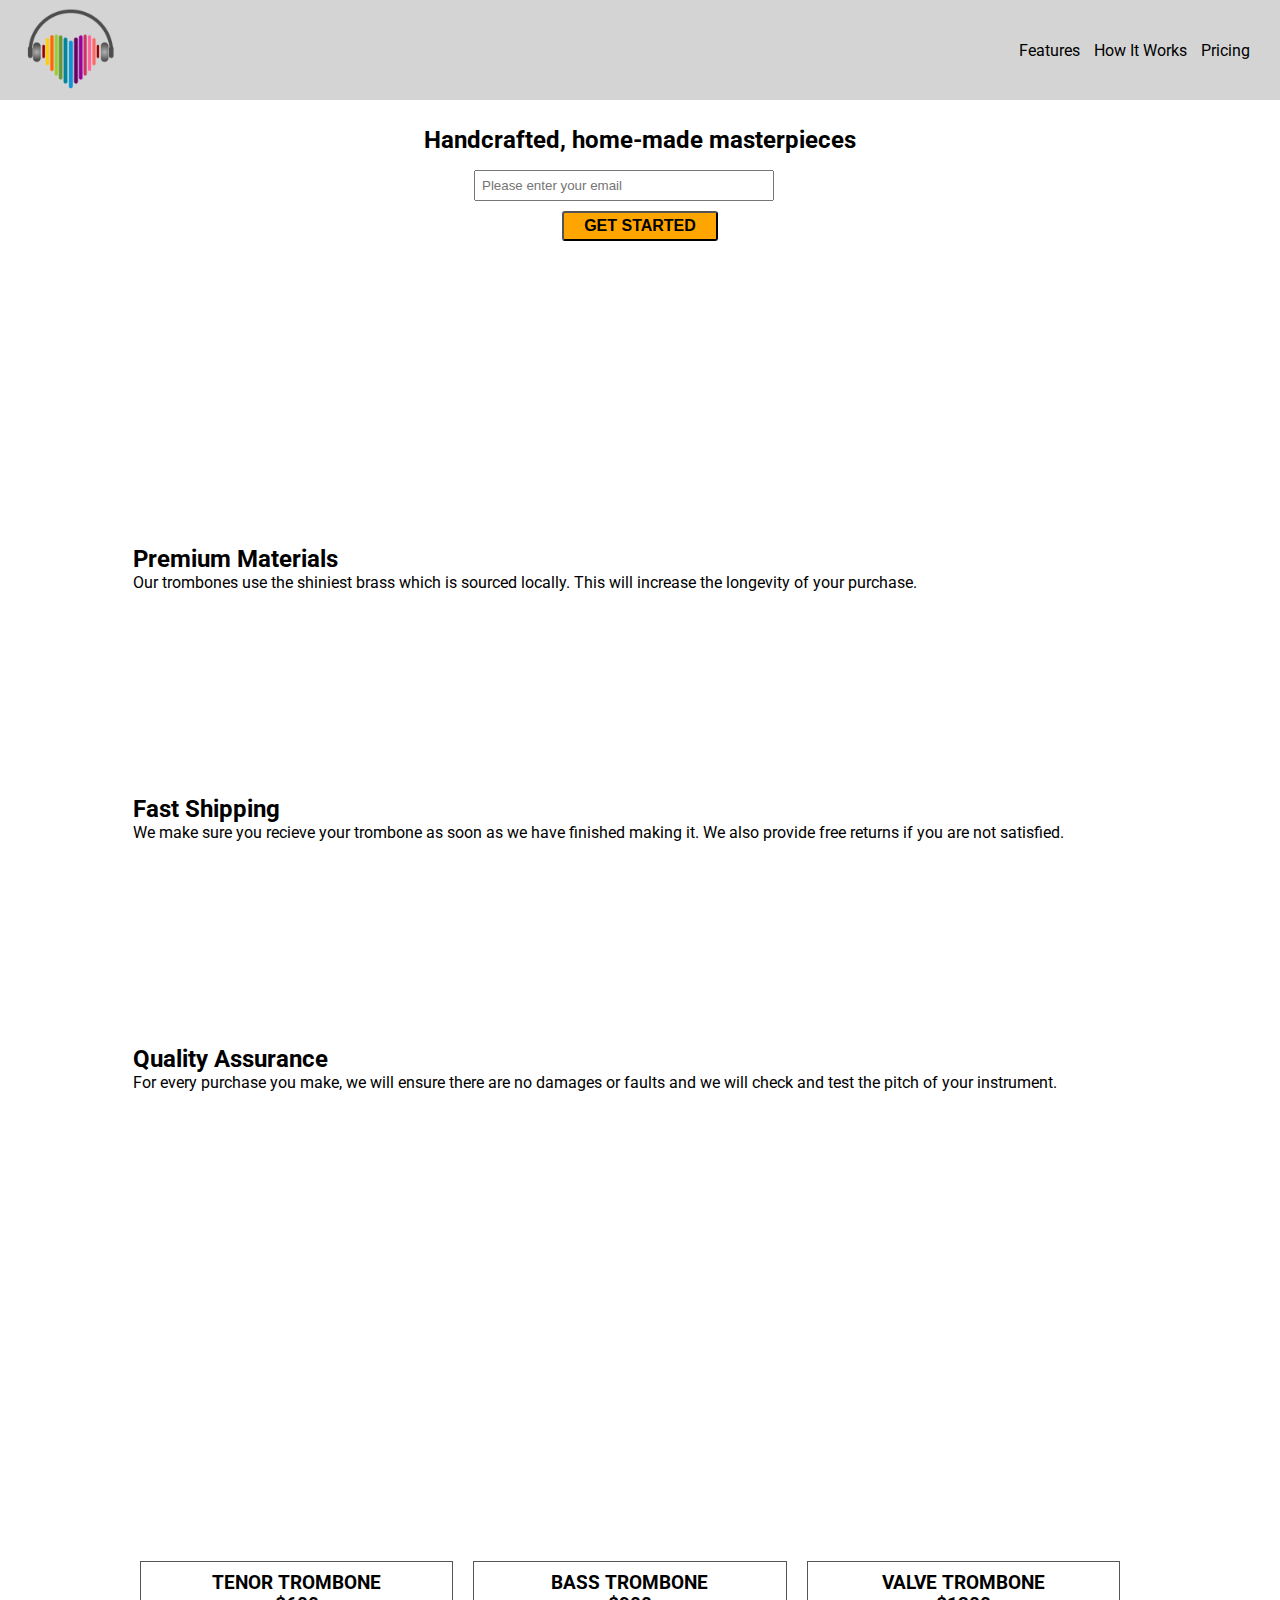
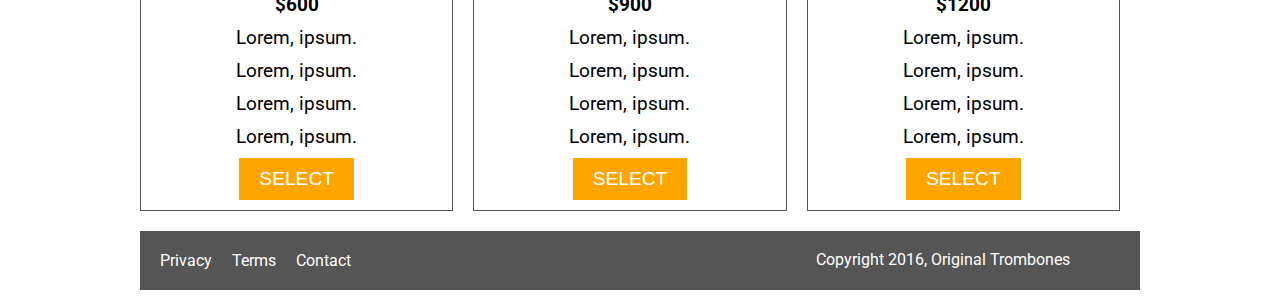
<file: product_landing_page/index.html>
<!DOCTYPE html>
<html lang="en">
  <head>
    <meta charset="UTF-8" />
    <meta name="viewport" content="width=device-width, initial-scale=1.0" />
    <link
      rel="stylesheet"
      href="https://cdnjs.cloudflare.com/ajax/libs/font-awesome/6.4.2/css/all.min.css"
      integrity="sha512-z3gLpd7yknf1YoNbCzqRKc4qyor8gaKU1qmn+CShxbuBusANI9QpRohGBreCFkKxLhei6S9CQXFEbbKuqLg0DA=="
      crossorigin="anonymous"
      referrerpolicy="no-referrer"
    />
    <link rel="stylesheet" href="styles.css" />
    <title>Product Landing Page</title>
  </head>
  <body>
    <header id="header">
      <img src="musiclogopng.png" alt="" id="header-img" width="100" />
      <nav id="nav-bar">
        <a href="#features" class="nav-link">Features</a>
        <a href="#how_it_works" class="nav-link">How It Works</a>
        <a href="#pricing" class="nav-link">Pricing</a>
      </nav>
    </header>
    <section id="registry">
      <div class="contact">
        <h2>Handcrafted, home-made masterpieces</h2>
        <form id="form" action ="https://www.freecodecamp.com/email-submit">
          <input
            name="email"
            type="email"
            id="email"
            placeholder="Please enter your email"
          />
          <input type="submit" id="submit" value="GET STARTED" class="btn-started" />
        </form>
      </div>
    </section>

    <section id="features">
      <div class="container">
        <section id="features">
          <div class="grid">
            <div class="icon"><i class="fa fa-3x fa-fire"></i></div>
            <div class="desc">
              <h2>Premium Materials</h2>
              <p>
                Our trombones use the shiniest brass which is sourced locally.
                This will increase the longevity of your purchase.
              </p>
            </div>
          </div>
          <div class="grid">
            <div class="icon"><i class="fa fa-3x fa-truck"></i></div>
            <div class="desc">
              <h2>Fast Shipping</h2>
              <p>
                We make sure you recieve your trombone as soon as we have
                finished making it. We also provide free returns if you are not
                satisfied.
              </p>
            </div>
          </div>
          <div class="grid">
            <div class="icon">
              <i class="fa fa-3x fa-battery-full" aria-hidden="true"></i>
            </div>
            <div class="desc">
              <h2>Quality Assurance</h2>
              <p>
                For every purchase you make, we will ensure there are no damages
                or faults and we will check and test the pitch of your
                instrument.
              </p>
            </div>
          </div>
    </section>

    <section id="how_it_works">
      <iframe
        id="video"
        width="560"
        height="315"
        src="https://www.youtube.com/embed/IlwpuwPpXMo?si=ogNE7XJvBgaWMDMy"
        title="YouTube video player"
        frameborder="0"
        allow="accelerometer; autoplay; clipboard-write; encrypted-media; gyroscope; picture-in-picture; web-share"
        allowfullscreen
      ></iframe>
    </section>
    <section id="pricing">
      <div class="price-box">
        <div class="price-box-heading">
          <h3>TENOR TROMBONE</h3>
        </div>
        <div class="price-box-body">
          <h3>$600</h3>
          <p>Lorem, ipsum.</p>
          <p>Lorem, ipsum.</p>
          <p>Lorem, ipsum.</p>
          <p>Lorem, ipsum.</p>
        </div>
        <button class="btn btn-select">SELECT</button>
      </div>
      <div class="price-box">
        <div class="price-box-heading">
          <h3>BASS TROMBONE</h3>
        </div>
        <div class="price-box-body">
          <h3>$900</h3>
          <p>Lorem, ipsum.</p>
          <p>Lorem, ipsum.</p>
          <p>Lorem, ipsum.</p>
          <p>Lorem, ipsum.</p>
        </div>
        <button class="btn btn-select">SELECT</button>
      </div>
      <div class="price-box">
        <div class="price-box-heading">
          <h3>VALVE TROMBONE</h3>
        </div>
        <div class="price-box-body">
          <h3>$1200</h3>
          <p>Lorem, ipsum.</p>
          <p>Lorem, ipsum.</p>
          <p>Lorem, ipsum.</p>
          <p>Lorem, ipsum.</p>
        </div>
        <button class="btn btn-select">SELECT</button>
      </div>
    </section>

    <footer>
      <div class="footer-nav">
        <div class="footer-nav">
          <a href="/">Privacy</a>
          <a href="/">Terms</a>
          <a href="/">Contact</a>
        </div>
        <p>Copyright 2016, Original Trombones</p>
      </div>
    </footer>
  </body>
</html>
</file>
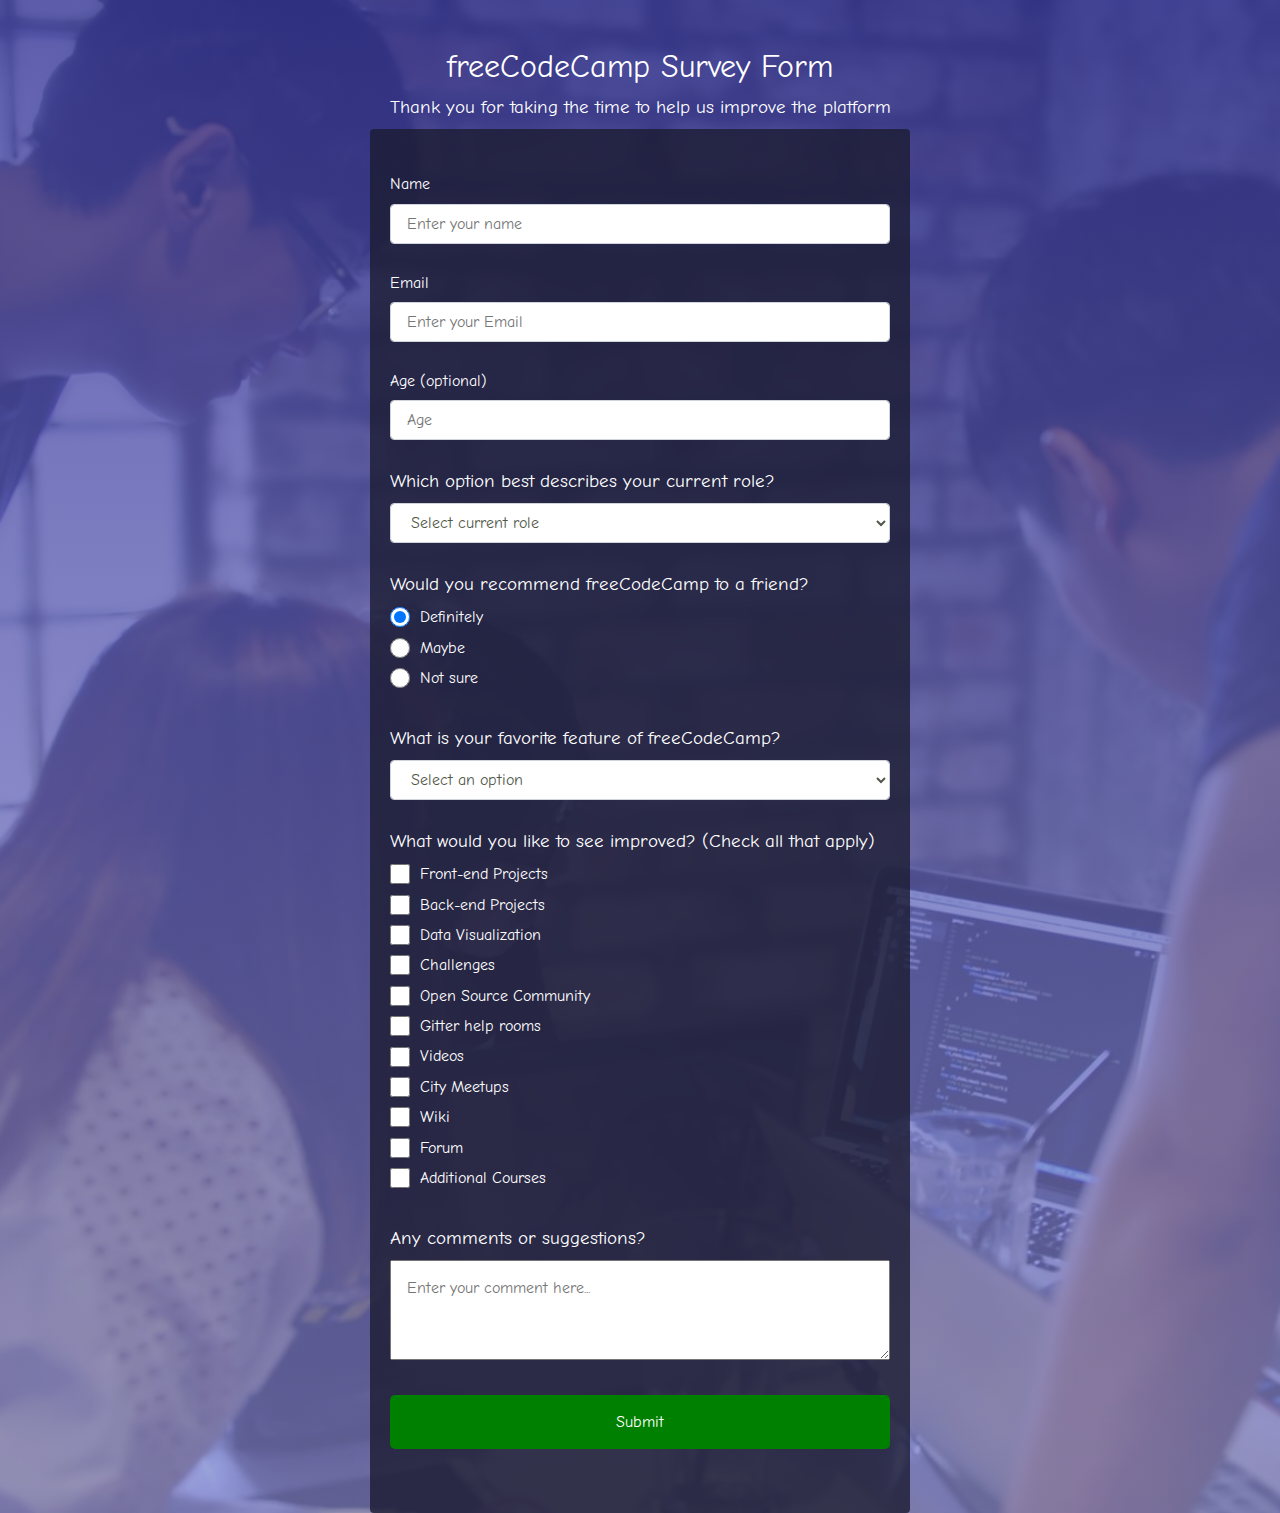
<file: survey_form/index.html>
<!DOCTYPE html>
<html>
  <head>
    <link rel="stylesheet" href="styles.css" />
  </head>
  <body>
    <div class="container">
      <h1 id="title" class="text-center">freeCodeCamp Survey Form</h1>
      <p id="description" class="p1">
        Thank you for taking the time to help us improve the platform
      </p>
      <form id="survey-form">
        <div class="form-group">
          <label id="name-label" for="name">Name</label>
          <input
            type="text"
            name="name"
            id="name"
            class="form-control"
            placeholder="Enter your name"
            required
          />
        </div>
        <div class="form-group">
          <label id="email-label" for="email">Email</label>
          <input
            type="email"
            name="email"
            id="email"
            class="form-control"
            placeholder="Enter your Email"
            required
          />
        </div>
        <div class="form-group">
          <label id="number-label" for="number">Age (optional)</label>
          <input
            type="number"
            name="age"
            id="number"
            min="10"
            max="99"
            class="form-control"
            placeholder="Age"
          />
        </div>
        <div class="form-group">
          <p>Which option best describes your current role?</p>
          <select id="dropdown" name="role" class="form-control" required>
            <option disabled selected value>Select current role</option>
            <option value="student">Student</option>
            <option value="job">Full Time Job</option>
            <option value="learner">Full Time Learner</option>
            <option value="preferNo">Prefer not to say</option>
            <option value="other">Other</option>
          </select>
        </div>

        <div class="form-group">
          <p>Would you recommend freeCodeCamp to a friend?</p>
          <label>
            <input
              name="radio-btn"
              value="definitely"
              type="radio"
              class="input-radio"
              checked
            />Definitely</label
          >
          <label>
            <input
              name="radio-btn"
              value="maybe"
              type="radio"
              class="input-radio"
            />Maybe</label
          >

          <label
            ><input
              name="radio-btn"
              value="not-sure"
              type="radio"
              class="input-radio"
            />Not sure</label
          >
        </div>

        <div class="form-group">
          <p>What is your favorite feature of freeCodeCamp?</p>
          <select
            id="fav-feature"
            name="favfeature"
            class="form-control"
            required
          >
            <option disabled selected value>Select an option</option>
            <option value="challenges">Challenges</option>
            <option value="projects">Projects</option>
            <option value="community">Community</option>
            <option value="openSource">Open Source</option>
          </select>
        </div>

        <div class="form-group">
          <p>What would you like to see improved? (Check all that apply)</p>

          <label
            ><input
              name="prefer"
              value="front-end-projects"
              type="checkbox"
              class="input-checkbox"
            />Front-end Projects</label
          >
          <label>
            <input
              name="prefer"
              value="back-end-projects"
              type="checkbox"
              class="input-checkbox"
            />Back-end Projects</label
          >
          <label
            ><input
              name="prefer"
              value="data-visualization"
              type="checkbox"
              class="input-checkbox"
            />Data Visualization</label
          >
          <label
            ><input
              name="prefer"
              value="challenges"
              type="checkbox"
              class="input-checkbox"
            />Challenges</label
          >
          <label
            ><input
              name="prefer"
              value="open-source-community"
              type="checkbox"
              class="input-checkbox"
            />Open Source Community</label
          >
          <label
            ><input
              name="prefer"
              value="gitter-help-rooms"
              type="checkbox"
              class="input-checkbox"
            />Gitter help rooms</label
          >
          <label
            ><input
              name="prefer"
              value="videos"
              type="checkbox"
              class="input-checkbox"
            />Videos</label
          >
          <label
            ><input
              name="prefer"
              value="city-meetups"
              type="checkbox"
              class="input-checkbox"
            />City Meetups</label
          >
          <label
            ><input
              name="prefer"
              value="wiki"
              type="checkbox"
              class="input-checkbox"
            />Wiki</label
          >
          <label
            ><input
              name="prefer"
              value="forum"
              type="checkbox"
              class="input-checkbox"
            />Forum</label
          >
          <label
            ><input
              name="prefer"
              value="additional-courses"
              type="checkbox"
              class="input-checkbox"
            />Additional Courses</label
          >
        </div>
        <div class="form-group">
          <p>Any comments or suggestions?</p>
          <textarea
            id="comments"
            class="input-textarea"
            name="comment"
            placeholder="Enter your comment here..."
          ></textarea>
        </div>

        <div class="form-group">
          <button type="submit" id="submit" class="submit-button">
            Submit
          </button>
        </div>
      </form>
    </div>
  </body>
</html>
</file>
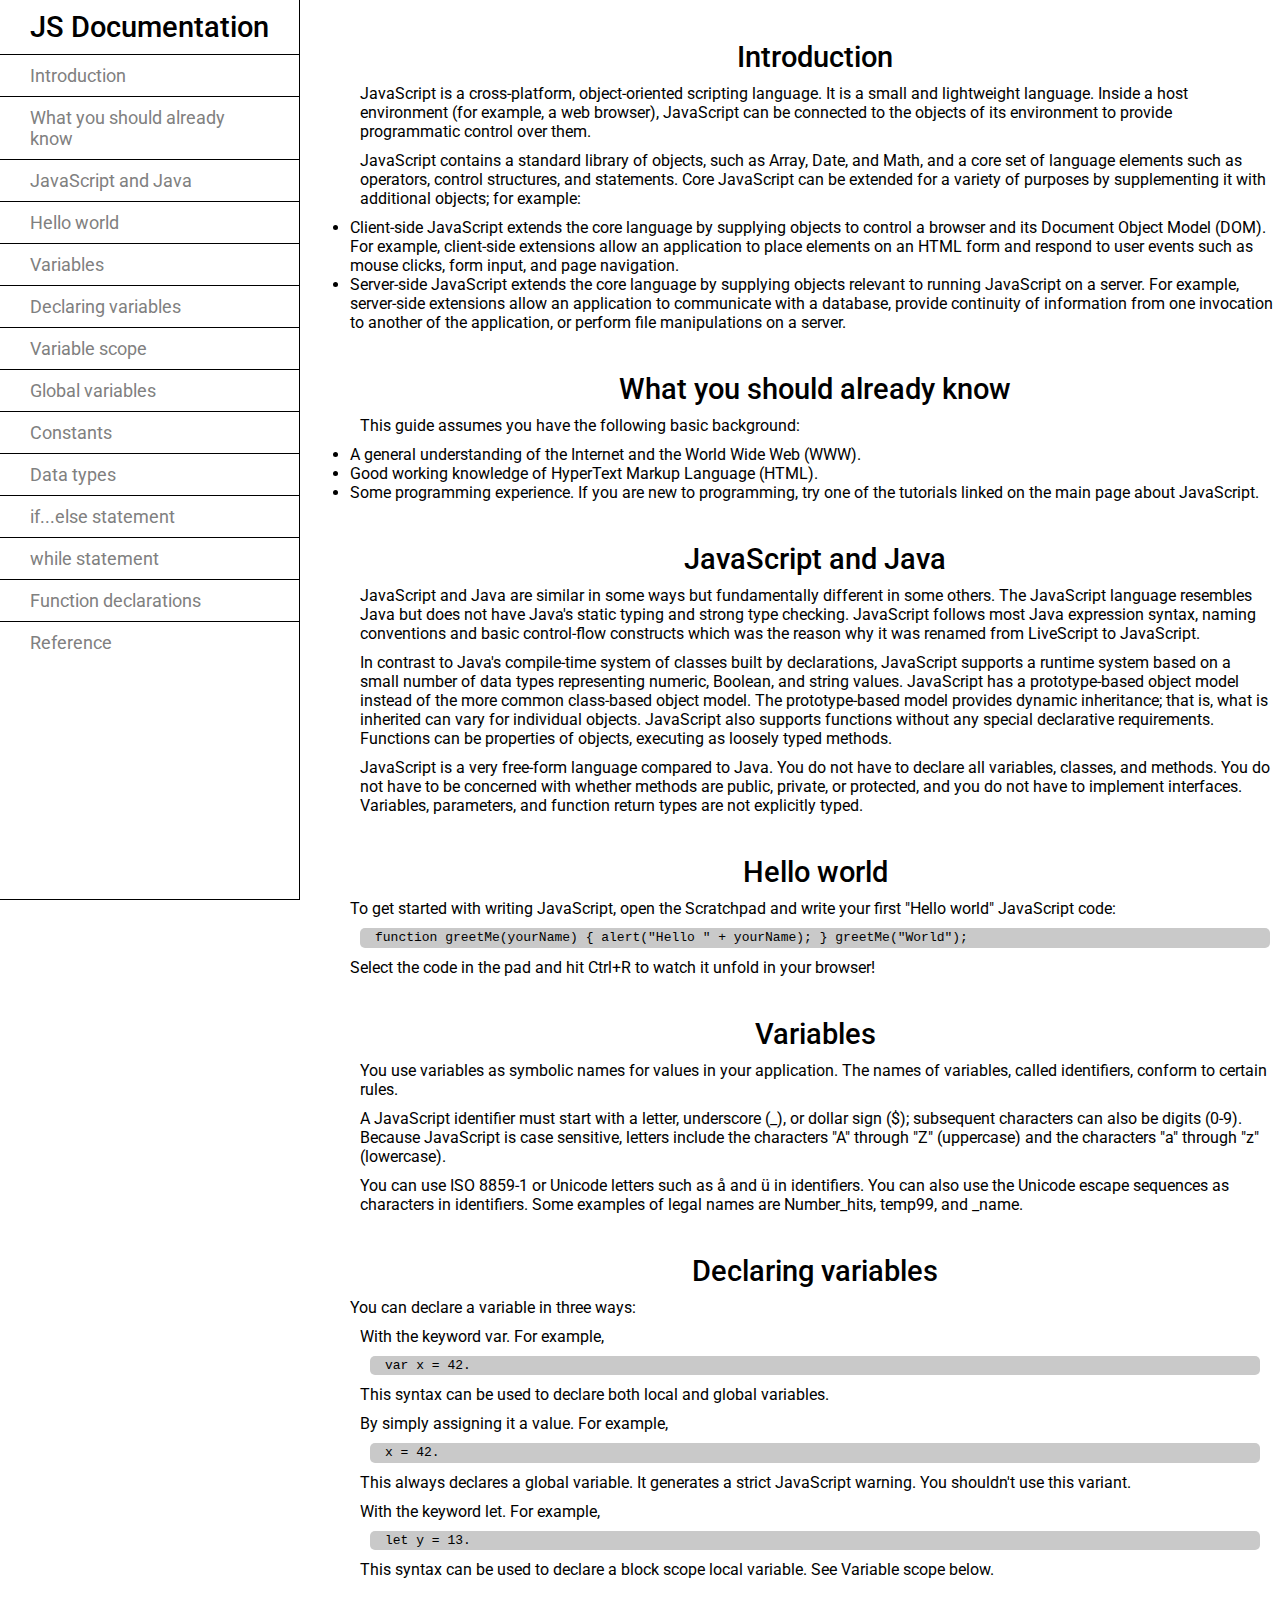
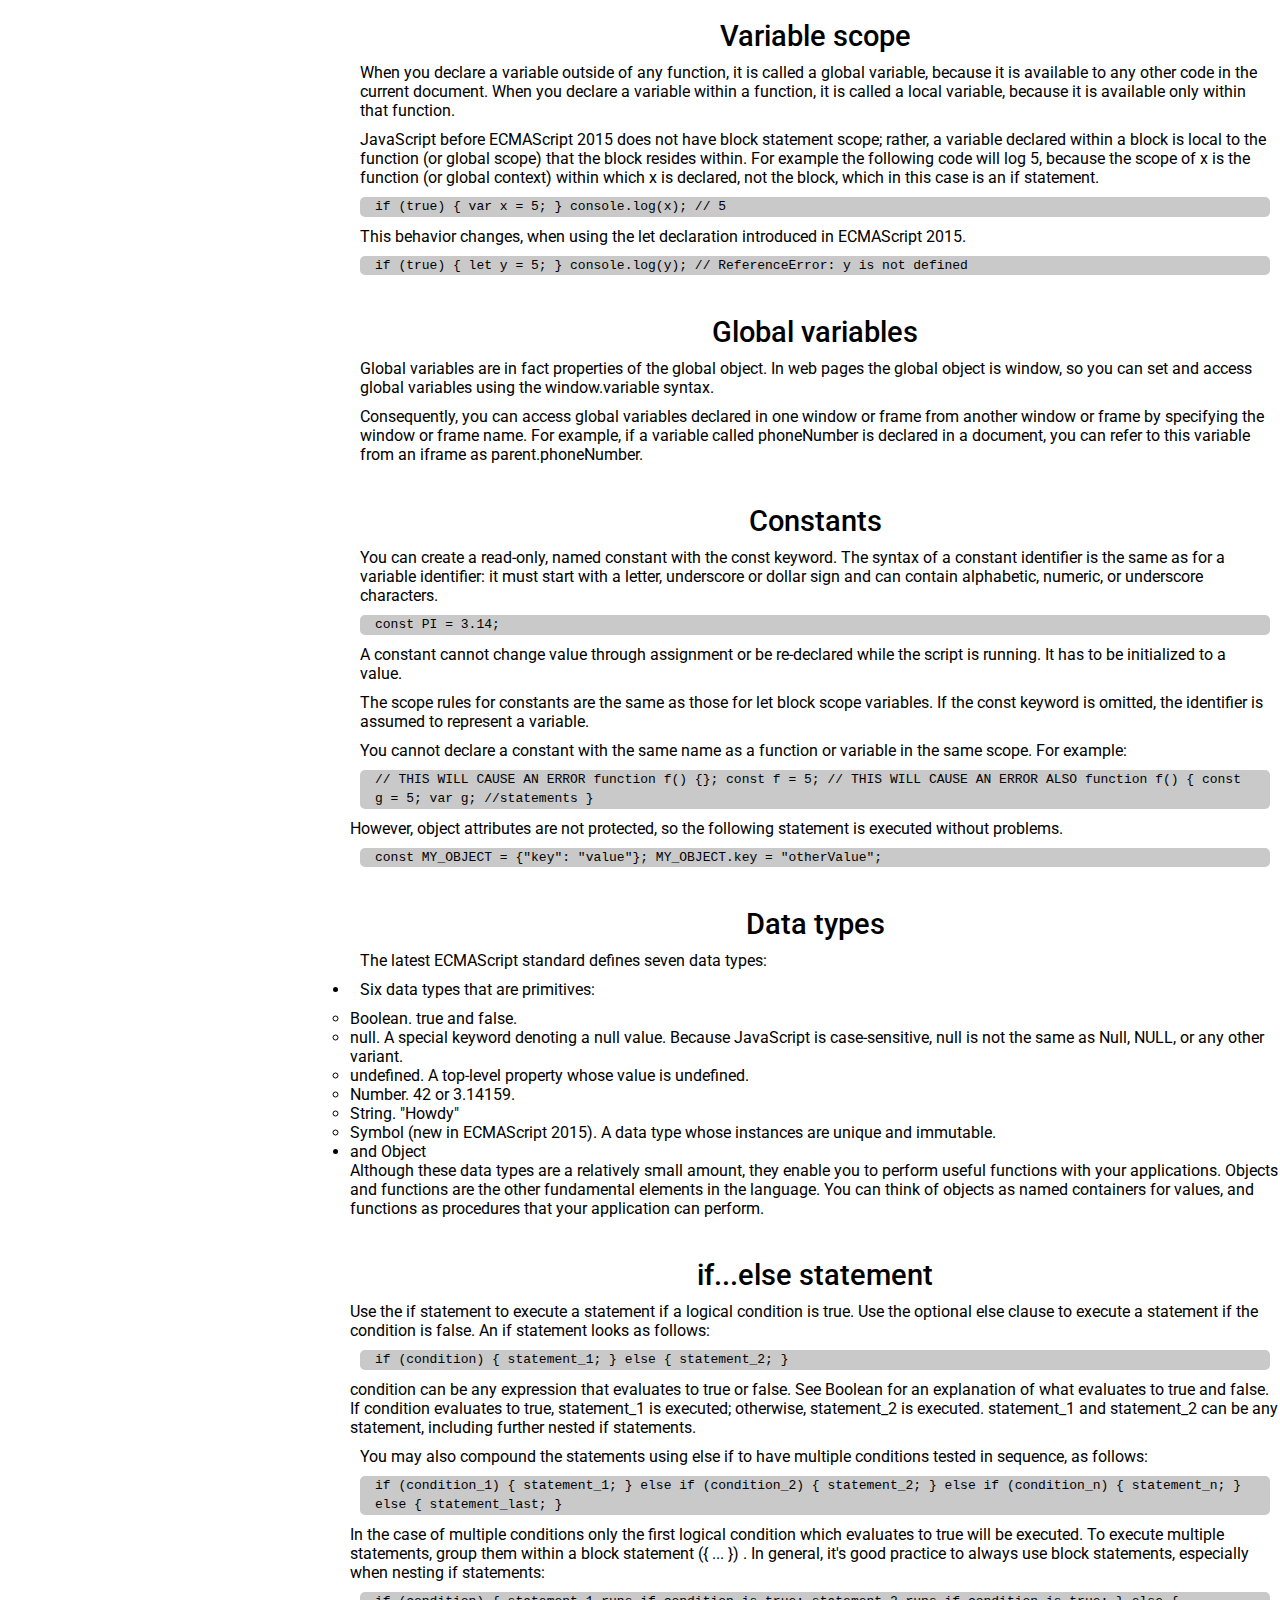
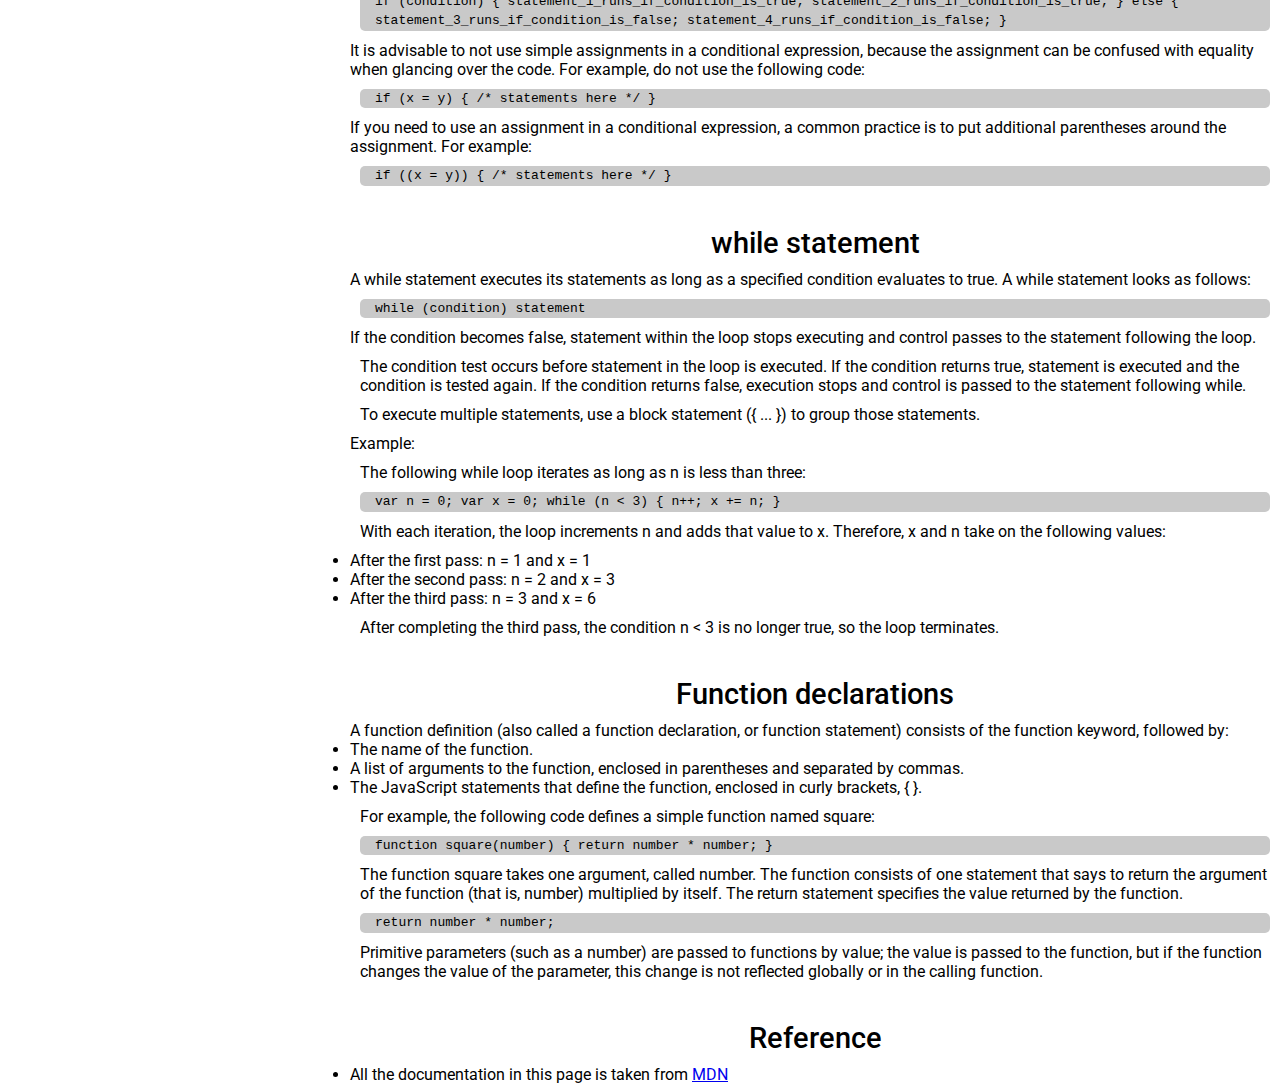
<file: technical_documentati_on_page/index.html>
<!DOCTYPE html>
<html>
  <head>
    <link rel="stylesheet" href="styles.css" />
  </head>
  <body>
    <nav id="navbar">
      <header>JS Documentation</header>
      <ul>
        <li><a class="nav-link" href="#Introduction">Introduction</a></li>
        <li>
          <a class="nav-link" href="#What_you_should_already_know"
            >What you should already know</a
          >
        </li>
        <li>
          <a class="nav-link" href="#JavaScript_and_Java"
            >JavaScript and Java</a
          >
        </li>
        <li><a class="nav-link" href="#Hello_world">Hello world</a></li>
        <li><a class="nav-link" href="#Variables">Variables</a></li>
        <li>
          <a class="nav-link" href="#Declaring_variables"
            >Declaring variables</a
          >
        </li>
        <li><a class="nav-link" href="#Variable_scope">Variable scope</a></li>
        <li>
          <a class="nav-link" href="#Global_variables">Global variables</a>
        </li>
        <li><a class="nav-link" href="#Constants">Constants</a></li>
        <li><a class="nav-link" href="#Data_types">Data types</a></li>
        <li>
          <a class="nav-link" href="#if...else_statement"
            >if...else statement</a
          >
        </li>
        <li><a class="nav-link" href="#while_statement">while statement</a></li>
        <li>
          <a class="nav-link" href="#Function_declarations"
            >Function declarations</a
          >
        </li>
        <li><a class="nav-link" href="#Reference">Reference</a></li>
      </ul>
    </nav>
    <main id="main-doc">
      <section class="main-section" id="Introduction">
        <header>Introduction</header>
        <article>
          <p>
            JavaScript is a cross-platform, object-oriented scripting language.
            It is a small and lightweight language. Inside a host environment
            (for example, a web browser), JavaScript can be connected to the
            objects of its environment to provide programmatic control over
            them.
          </p>

          <p>
            JavaScript contains a standard library of objects, such as Array,
            Date, and Math, and a core set of language elements such as
            operators, control structures, and statements. Core JavaScript can
            be extended for a variety of purposes by supplementing it with
            additional objects; for example:
          </p>
          <ul>
            <li>
              Client-side JavaScript extends the core language by supplying
              objects to control a browser and its Document Object Model (DOM).
              For example, client-side extensions allow an application to place
              elements on an HTML form and respond to user events such as mouse
              clicks, form input, and page navigation.
            </li>
            <li>
              Server-side JavaScript extends the core language by supplying
              objects relevant to running JavaScript on a server. For example,
              server-side extensions allow an application to communicate with a
              database, provide continuity of information from one invocation to
              another of the application, or perform file manipulations on a
              server.
            </li>
          </ul>
        </article>
      </section>
      <section class="main-section" id="What_you_should_already_know">
        <header>What you should already know</header>
        <article>
          <p>This guide assumes you have the following basic background:</p>

          <ul>
            <li>
              A general understanding of the Internet and the World Wide Web
              (WWW).
            </li>
            <li>Good working knowledge of HyperText Markup Language (HTML).</li>
            <li>
              Some programming experience. If you are new to programming, try
              one of the tutorials linked on the main page about JavaScript.
            </li>
          </ul>
        </article>
      </section>
      <section class="main-section" id="JavaScript_and_Java">
        <header>JavaScript and Java</header>
        <article>
          <p>
            JavaScript and Java are similar in some ways but fundamentally
            different in some others. The JavaScript language resembles Java but
            does not have Java's static typing and strong type checking.
            JavaScript follows most Java expression syntax, naming conventions
            and basic control-flow constructs which was the reason why it was
            renamed from LiveScript to JavaScript.
          </p>

          <p>
            In contrast to Java's compile-time system of classes built by
            declarations, JavaScript supports a runtime system based on a small
            number of data types representing numeric, Boolean, and string
            values. JavaScript has a prototype-based object model instead of the
            more common class-based object model. The prototype-based model
            provides dynamic inheritance; that is, what is inherited can vary
            for individual objects. JavaScript also supports functions without
            any special declarative requirements. Functions can be properties of
            objects, executing as loosely typed methods.
          </p>
          <p>
            JavaScript is a very free-form language compared to Java. You do not
            have to declare all variables, classes, and methods. You do not have
            to be concerned with whether methods are public, private, or
            protected, and you do not have to implement interfaces. Variables,
            parameters, and function return types are not explicitly typed.
          </p>
        </article>
      </section>
      <section class="main-section" id="Hello_world">
        <header>Hello world</header>
        <article>
          To get started with writing JavaScript, open the Scratchpad and write
          your first "Hello world" JavaScript code:
          <code
            >function greetMe(yourName) { alert("Hello " + yourName); }
            greetMe("World");
          </code>

          Select the code in the pad and hit Ctrl+R to watch it unfold in your
          browser!
        </article>
      </section>
      <section class="main-section" id="Variables">
        <header>Variables</header>
        <p>
          You use variables as symbolic names for values in your application.
          The names of variables, called identifiers, conform to certain rules.
        </p>
        <p>
          A JavaScript identifier must start with a letter, underscore (_), or
          dollar sign ($); subsequent characters can also be digits (0-9).
          Because JavaScript is case sensitive, letters include the characters
          "A" through "Z" (uppercase) and the characters "a" through "z"
          (lowercase).
        </p>
        <p>
          You can use ISO 8859-1 or Unicode letters such as å and ü in
          identifiers. You can also use the Unicode escape sequences as
          characters in identifiers. Some examples of legal names are
          Number_hits, temp99, and _name.
        </p>
      </section>
      <section class="main-section" id="Declaring_variables">
        <header>Declaring variables</header>
        <article>
          You can declare a variable in three ways:
          <p>
            With the keyword var. For example, <code>var x = 42.</code> This
            syntax can be used to declare both local and global variables.
          </p>
          <p>
            By simply assigning it a value. For example,
            <code>x = 42.</code> This always declares a global variable. It
            generates a strict JavaScript warning. You shouldn't use this
            variant.
          </p>
          <p>
            With the keyword let. For example,<code> let y = 13.</code> This
            syntax can be used to declare a block scope local variable. See
            Variable scope below.
          </p>
        </article>
      </section>
      <section class="main-section" id="Variable_scope">
        <header>Variable scope</header>
        <article>
          <p>
            When you declare a variable outside of any function, it is called a
            global variable, because it is available to any other code in the
            current document. When you declare a variable within a function, it
            is called a local variable, because it is available only within that
            function.
          </p>

          <p>
            JavaScript before ECMAScript 2015 does not have block statement
            scope; rather, a variable declared within a block is local to the
            function (or global scope) that the block resides within. For
            example the following code will log 5, because the scope of x is the
            function (or global context) within which x is declared, not the
            block, which in this case is an if statement.
          </p>
          <code>if (true) { var x = 5; } console.log(x); // 5</code>
          <p>
            This behavior changes, when using the let declaration introduced in
            ECMAScript 2015.
          </p>

          <code
            >if (true) { let y = 5; } console.log(y); // ReferenceError: y is
            not defined</code
          >
        </article>
      </section>
      <section class="main-section" id="Global_variables">
        <header>Global variables</header>
        <article>
          <p>
            Global variables are in fact properties of the global object. In web
            pages the global object is window, so you can set and access global
            variables using the window.variable syntax.
          </p>

          <p>
            Consequently, you can access global variables declared in one window
            or frame from another window or frame by specifying the window or
            frame name. For example, if a variable called phoneNumber is
            declared in a document, you can refer to this variable from an
            iframe as parent.phoneNumber.
          </p>
        </article>
      </section>
      <section class="main-section" id="Constants">
        <header>Constants</header>
        <article>
          <p>
            You can create a read-only, named constant with the const keyword.
            The syntax of a constant identifier is the same as for a variable
            identifier: it must start with a letter, underscore or dollar sign
            and can contain alphabetic, numeric, or underscore characters.
          </p>

          <code>const PI = 3.14;</code>
          <p>
            A constant cannot change value through assignment or be re-declared
            while the script is running. It has to be initialized to a value.
          </p>

          <p>
            The scope rules for constants are the same as those for let block
            scope variables. If the const keyword is omitted, the identifier is
            assumed to represent a variable.
          </p>

          <p>
            You cannot declare a constant with the same name as a function or
            variable in the same scope. For example:
          </p>

          <code
            >// THIS WILL CAUSE AN ERROR function f() {}; const f = 5; // THIS
            WILL CAUSE AN ERROR ALSO function f() { const g = 5; var g;
            //statements }</code
          >
          However, object attributes are not protected, so the following
          statement is executed without problems.
          <code
            >const MY_OBJECT = {"key": "value"}; MY_OBJECT.key =
            "otherValue";</code
          >
        </article>
      </section>
      <section class="main-section" id="Data_types">
        <header>Data types</header>
        <article>
          <p>The latest ECMAScript standard defines seven data types:</p>
          <ul>
            <li>
              <p>Six data types that are primitives:</p>
              <ul>
                <li>Boolean. true and false.</li>
                <li>
                  null. A special keyword denoting a null value. Because
                  JavaScript is case-sensitive, null is not the same as Null,
                  NULL, or any other variant.
                </li>
                <li>
                  undefined. A top-level property whose value is undefined.
                </li>
                <li>Number. 42 or 3.14159.</li>
                <li>String. "Howdy"</li>
                <li>
                  Symbol (new in ECMAScript 2015). A data type whose instances
                  are unique and immutable.
                </li>
              </ul>
            </li>

            <li>and Object</li>
          </ul>
          Although these data types are a relatively small amount, they enable
          you to perform useful functions with your applications. Objects and
          functions are the other fundamental elements in the language. You can
          think of objects as named containers for values, and functions as
          procedures that your application can perform.
        </article>
      </section>
      <section class="main-section" id="if...else_statement">
        <header>if...else statement</header>
        <article>
          Use the if statement to execute a statement if a logical condition is
          true. Use the optional else clause to execute a statement if the
          condition is false. An if statement looks as follows:

          <code>if (condition) { statement_1; } else { statement_2; }</code>
          condition can be any expression that evaluates to true or false. See
          Boolean for an explanation of what evaluates to true and false. If
          condition evaluates to true, statement_1 is executed; otherwise,
          statement_2 is executed. statement_1 and statement_2 can be any
          statement, including further nested if statements.
          <p>
            You may also compound the statements using else if to have multiple
            conditions tested in sequence, as follows:
          </p>
          <code
            >if (condition_1) { statement_1; } else if (condition_2) {
            statement_2; } else if (condition_n) { statement_n; } else {
            statement_last; }
          </code>
          In the case of multiple conditions only the first logical condition
          which evaluates to true will be executed. To execute multiple
          statements, group them within a block statement ({ ... }) . In
          general, it's good practice to always use block statements, especially
          when nesting if statements:

          <code
            >if (condition) { statement_1_runs_if_condition_is_true;
            statement_2_runs_if_condition_is_true; } else {
            statement_3_runs_if_condition_is_false;
            statement_4_runs_if_condition_is_false; }</code
          >
          It is advisable to not use simple assignments in a conditional
          expression, because the assignment can be confused with equality when
          glancing over the code. For example, do not use the following code:
          <code>if (x = y) { /* statements here */ }</code> If you need to use
          an assignment in a conditional expression, a common practice is to put
          additional parentheses around the assignment. For example:

          <code>if ((x = y)) { /* statements here */ }</code>
        </article>
      </section>
      <section class="main-section" id="while_statement">
        <header>while statement</header>
        <article>
          A while statement executes its statements as long as a specified
          condition evaluates to true. A while statement looks as follows:

          <code>while (condition) statement</code> If the condition becomes
          false, statement within the loop stops executing and control passes to
          the statement following the loop.

          <p>
            The condition test occurs before statement in the loop is executed.
            If the condition returns true, statement is executed and the
            condition is tested again. If the condition returns false, execution
            stops and control is passed to the statement following while.
          </p>

          <p>
            To execute multiple statements, use a block statement ({ ... }) to
            group those statements.
          </p>

          Example:

          <p>
            The following while loop iterates as long as n is less than three:
          </p>

          <code>var n = 0; var x = 0; while (n &lt; 3) { n++; x += n; }</code>
          <p>
            With each iteration, the loop increments n and adds that value to x.
            Therefore, x and n take on the following values:
          </p>

          <ul>
            <li>After the first pass: n = 1 and x = 1</li>
            <li>After the second pass: n = 2 and x = 3</li>
            <li>After the third pass: n = 3 and x = 6</li>
          </ul>
          <p>
            After completing the third pass, the condition n &lt; 3 is no longer
            true, so the loop terminates.
          </p>
        </article>
      </section>
      <section class="main-section" id="Function_declarations">
        <header>Function declarations</header>
        <article>
          A function definition (also called a function declaration, or function
          statement) consists of the function keyword, followed by:

          <ul>
            <li>The name of the function.</li>
            <li>
              A list of arguments to the function, enclosed in parentheses and
              separated by commas.
            </li>
            <li>
              The JavaScript statements that define the function, enclosed in
              curly brackets, { }.
            </li>
          </ul>
          <p>
            For example, the following code defines a simple function named
            square:
          </p>

          <code>function square(number) { return number * number; }</code>
          <p>
            The function square takes one argument, called number. The function
            consists of one statement that says to return the argument of the
            function (that is, number) multiplied by itself. The return
            statement specifies the value returned by the function.
          </p>
          <code>return number * number;</code>
          <p>
            Primitive parameters (such as a number) are passed to functions by
            value; the value is passed to the function, but if the function
            changes the value of the parameter, this change is not reflected
            globally or in the calling function.
          </p>
        </article>
      </section>
      <section class="main-section" id="Reference">
        <header>Reference</header>
        <article>
          <ul>
            <li>
              All the documentation in this page is taken from
              <a
                href="https://developer.mozilla.org/en-US/docs/Web/JavaScript/Guide"
                target="_blank"
                >MDN</a
              >
            </li>
          </ul>
        </article>
      </section>
    </main>
  </body>
</html>
</file>
<file: product_landing_page/styles.css>
@import url("https://fonts.googleapis.com/css2?family=Roboto:wght@100;300;400;500;700&display=swap");

* {
  margin: 0;
  padding: 0;
  box-sizing: border-box;
}

body {
  font-family: "Roboto", sans-serif;
  width: 100%;
  min-height: 100vh;
  display: flex;
  flex-direction: column;
}

a {
  text-decoration: none;
  color: #333;
}

header {
  display: flex;
  position: fixed;
  top: 0;
  left: 0;
  width: 100%;
  justify-content: space-between;
  align-items: center;
  min-height: 60px;
  background-color: #d4d4d4;
  padding: 0 20px;
}

header nav a {
  margin-right: 10px;
  color: black;
}

header nav a:hover {
  color: white;
}

#registry {
  display: flex;
  flex-direction: column;
  justify-content: center;
  align-items: center;
  width: 100%;
  margin: 120px 0;
  line-height: 40px;
}

#form #submit {
  display: flex;
  justify-content: center;
  align-items: center;
  padding: 0 20px;
  height: 30px;
  font-size: 1em;
  font-weight: 900;
  border-radius: 3px;
  color: black;
  background-color: orange;
  margin: 0 auto;
}

#form #email {
  max-width: 300px;
  width: 100%;
  padding: 6px;
  margin: 10px 50px;
}

#features {
  display: flex;
  flex-direction: column;
  width: 100%;
  margin: 10px 0;
  justify-content: center;
  align-items: center;
}

.container {
  max-width: 1000px;
  width: 100%;
  margin: 0 auto;
}

.icon {
  display: flex;
  align-items: center;
  justify-content: center;
  height: 125px;
  width: 20vw;
  color: darkorange;
}

#features .desc {
  display: flex;
  flex-direction: column;
  justify-content: center;
  height: 125px;
  width: 80vw;
  padding: 5px;
}

.how-it-works {
  width: 100%;
  padding: 20px 40px;
}

iframe {
  width: 400px;
  display: flex;
  justify-content: center;
  align-items: center;
  margin: 0 auto;
  height: 400px;
}

#pricing {
  display: flex;
  flex-direction: column;
  justify-content: center;
  align-items: center;
  width: 100%;
}

.price-box {
  display: flex;
  flex-direction: column;
  justify-content: center;
  align-items: center;
  width: 400px;
  border: 1px solid #555;
  text-align: center;
  padding: 10px;
  margin: 20px 0;
}

.price-box-body p {
  font-size: 1.2rem;
  margin: 10px 0;
}

.btn-select {
  background-color: orange;
  border: none;
  font-size: 1.2rem;
  padding: 10px 20px;
  color: white;
  cursor: pointer;
}

.btn-select:hover {
  background-color: rgb(145, 94, 0);
}

.footer-nav {
  display: flex;
  background-color: #555;
  color: white;
  padding: 5px;
}

.footer-nav p{
    margin:14px auto 10px 450px;
}

.footer-nav a {
  color: white;
  padding: 10px;
}

@media (min-width:1000px) {
    #pricing{
        flex-direction: row;
    }
    
    .price-box{
        margin-right: 20px;
    }
}
</file>
<file: survey_form/styles.css>
@import url("https://fonts.googleapis.com/css2?family=Comic+Neue:wght@300;400;700&display=swap");

* {
  margin: 0;
  padding: 0;
  box-sizing: border-box;
}

body {
  font-family: "Comic Neue", cursive;
  font-size: 1rem;
  font-weight: 400;
  line-height: 1.4;
  color: white;
  background: #1b1b32;
  background-image: linear-gradient(
      rgba(58, 58, 158, 0.8),
      rgba(136, 136, 206, 0.7)
    ),
    url(survey-form-background.jpeg);
  background-size: cover;
  background-repeat: no-repeat;
  background-position: center;
}

h1 {
  font-weight: 400;
  line-height: 1.2;
}

p {
  font-size: 1.2rem;
}

h1,
p {
  margin-top: 0;
  margin-bottom: 0.5rem;
}

.p1 {
  display: flex;
  justify-content: center;
  align-items: center;
}

label {
  display: flex;
  align-items: center;
  font-size: 1rem;
  margin-bottom: 0.5rem;
}

input,
button,
select,
textarea {
  margin: 0;
  font-family: inherit;
  font-size: inherit;
  line-height: inherit;
}

button {
  border: none;
}

.container {
  width: 100%;
  margin: 3rem auto 0 auto;
  max-width: 540px;
}

.description {
  font-style: italic;
  font-weight: 200;
  text-shadow: 1px 1px 1px rgba(0, 0, 0, 0.4);
}

.text-center {
  text-align: center;
}

form {
  background: rgba(27, 27, 50, 0.8);
  padding: 2.5rem 1rem;
  border-radius: 0.25rem;
}

.form-group {
  margin: 0 auto 1.25rem auto;
  padding: 0.25rem;
}

.form-control {
  display: block;
  width: 100%;
  height: 2.5rem;
  padding: 0.5rem 1rem;
  color: #4f5749;
  background-color: #fff;
  background-clip: padding-box;
  border: 1px solid #ced4da;
  border-radius: 0.25rem;
}

.form-control:focus {
  border-color: #3693f7;
  outline: 0;
  box-shadow: 0 0 0 0.2rem rgba(0, 123, 255, 0.25);
}

.input-radio,
.input-checkbox {
  display: inline-block;
  margin-right: 0.625rem;
  min-height: 1.25rem;
  min-width: 1.25rem;
}

.input-textarea {
  min-height: 100px;
  width: 100%;
  padding: 1rem;
  resize: vertical;
}

.submit-button {
  display: block;
  width: 100%;
  padding: 1rem;
  background: green;
  color: inherit;
  border-radius: 5px;
  cursor: pointer;
}
</file>
<file: technical_documentati_on_page/styles.css>
@import url("https://fonts.googleapis.com/css2?family=Roboto:wght@100;300;400;500;700&display=swap");

* {
  margin: 0;
  padding: 0;
  box-sizing: border-box;
}

body {
  background-color: rgba(255, 255, 255, 0.884);
  display: flex;
  flex-direction: row;
  min-height: 100vh;
  font-family: "Roboto", sans-serif;
}

section {
  margin-top: 40px;
}

#navbar {
  background-color: white;
  width: 100%;
  border-bottom: 1px solid;
  border-right: 1px solid;
  position: fixed;
  width: 300px;
  height: 100%;
}

#navbar li {
  color: gray;
  border-top: 1px solid black;
  list-style: none;
}

#navbar a {
  display: block;
  padding: 10px 30px;
  color: grey;
  text-decoration: none;
  font-size: 18px;
}

#navbar a:hover {
  font-weight: 500;
}

p {
  margin: 10px;
}

header {
  color: black;
  margin: 10px;
  text-align: center;
  font-size: 1.8rem;
  font-weight: 500;
}

code {
  display: block;
  text-align: left;
  line-height: 1.5;
  background-color: rgb(201, 201, 201);
  padding: 0 15px;
  margin: 10px;
  border-radius: 5px;
}

#main-doc {
  margin-left: 350px;
}

@media only screen and (max-width: 400px) {
  #main-doc {
    margin-left: -10px;
  }
}
</file>
